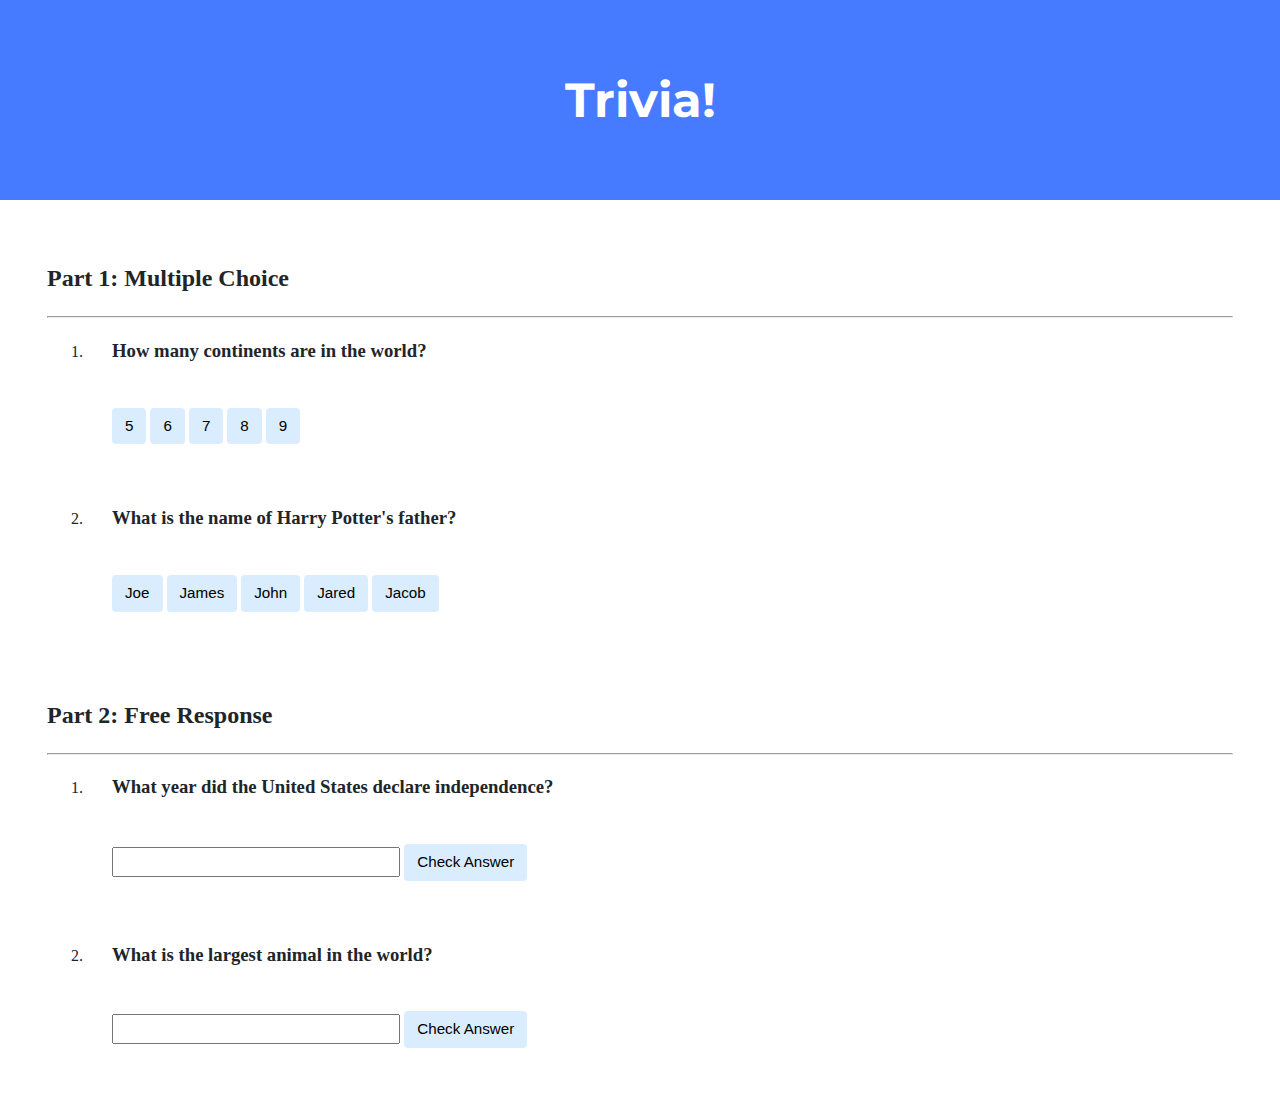
<file: trivia/index.html>
<!DOCTYPE html>

<html lang="en">
    <head>
        <link href="https://fonts.googleapis.com/css2?family=Montserrat:wght@500&display=swap" rel="stylesheet">
        <link href="styles.css" rel="stylesheet">
        <title>Trivia!</title>
        <script>
            // Run script once DOM is loaded
            document.addEventListener('DOMContentLoaded', function() {

                // When correct answer is clicked, change color to green
                let correct = document.querySelector('.correct');
                correct.addEventListener('click', function() {
                    correct.style.backgroundColor = 'green';
                    document.querySelector('#feedback1').innerHTML = 'Correct!';
                });

                // When any incorrect answer is clicked, change color to red
                let incorrects = document.querySelectorAll('.incorrect');
                for (let i = 0; i < incorrects.length; i++) {
                    incorrects[i].addEventListener('click', function() {
                        incorrects[i].style.backgroundColor = 'red';
                        document.querySelector('#feedback1').innerHTML = 'Incorrect!';
                    });
                }

                // Check free response submission
                document.querySelector('#check').addEventListener('click', function() {
                    let input = document.querySelector('input');
                    if (input.value === '1776') {
                        input.style.backgroundColor = 'green';
                        document.querySelector('#feedback2').innerHTML = 'Correct!';
                    } else {
                        input.style.backgroundColor = 'red';
                        document.querySelector('#feedback2').innerHTML = 'Incorrect';
                    }
                });
            });

        </script>
        <style>

            question {
                font-size: medium;
                color: black;
                font-weight: bold;
            }

            li {
                padding-left: 25px;
                padding-bottom: 25px;
            }

        </style>
    </head>
    <body>
        <div class="header">
            <h1>Trivia!</h1>
        </div>

        <div class="container">
            <div class="section">
                <h2>Part 1: Multiple Choice </h2>
                <hr>
                <!-- TODO: Add multiple choice question here -->
                <ol>

                    <li>
                        <h3>How many continents are in the world?</h3>
                    <br>
                        <button class="incorrect">5</button>
                        <button class="incorrect">6</button>
                        <button class="correct">7</button>
                        <button class="incorrect">8</button>
                        <button class="incorrect">9</button>
                        <p id="feedback1"></p>
                    </li>

                    <li>
                        <h3>What is the name of Harry Potter's father?</h3>
                    <br>
                        <button class="incorrect">Joe</button>
                        <button class="correct">James</button>
                        <button class="incorrect">John</button>
                        <button class="incorrect">Jared</button>
                        <button class="incorrect">Jacob</button>

                    </li>

                </ol>
            </div>

            <div class="section">
                <h2>Part 2: Free Response</h2>
                <hr>
                <!-- TODO: Add free response question here -->
                <ol>

                    <li>
                        <h3>What year did the United States declare independence?</h3>
                        <br>
                        <input autocomplete="off" type="text">
                        <button id="check">Check Answer</button>
                        <p id="feedback2"></p>
                   </li>

                    <li>
                        <h3>What is the largest animal in the world?</h3>
                        <br>
                        <input autocomplete="off" type="text">
                        <button id="cheetah">Check Answer</button>
                    </li>

                </ol>
            </div>
        </div>
    </body>
</html>
</file>
<file: trivia/styles.css>
body {
    background-color: #fff;
    color: #212529;
    font-size: 1rem;
    font-weight: 400;
    line-height: 1.5;
    margin: 0;
    text-align: left;
}

.incorrect1 {
    background-color: #ff502a;
    color: white;
}

.correct1 {
    background-color: #169c64;
    color: white;
}

.container {
    margin-left: auto;
    margin-right: auto;
    padding-left: 15px;
    padding-right: 15px;
}

.header {
    background-color: #477bff;
    color: #fff;
    margin-bottom: 2rem;
    padding: 2rem 1rem;
    text-align: center;
}

.section {
    padding: 0.5rem 2rem 1rem 2rem;
}

.section:hover {
    background-color: #f5f5f5;
    transition: color 2s ease-in-out, background-color 0.15s ease-in-out;
}

h1 {
    font-family: 'Montserrat', sans-serif;
    font-size: 48px;
}

button, input[type="submit"] {
    background-color: #d9edff;
    border: 1px solid transparent;
    border-radius: 0.25rem;
    font-size: 0.95rem;
    font-weight: 400;
    line-height: 1.5;
    padding: 0.375rem 0.75rem;
    text-align: center;
    transition: color 0.15s ease-in-out, background-color 0.15s ease-in-out, border-color 0.15s ease-in-out, box-shadow 0.15s ease-in-out;
    vertical-align: middle;
}


input[type="text"] {
    line-height: 1.8;
    width: 25%;
}

input[type="text"]:hover {
    background-color: #f5f5f5;
    transition: color 2s ease-in-out, background-color 0.15s ease-in-out;
}
</file>
